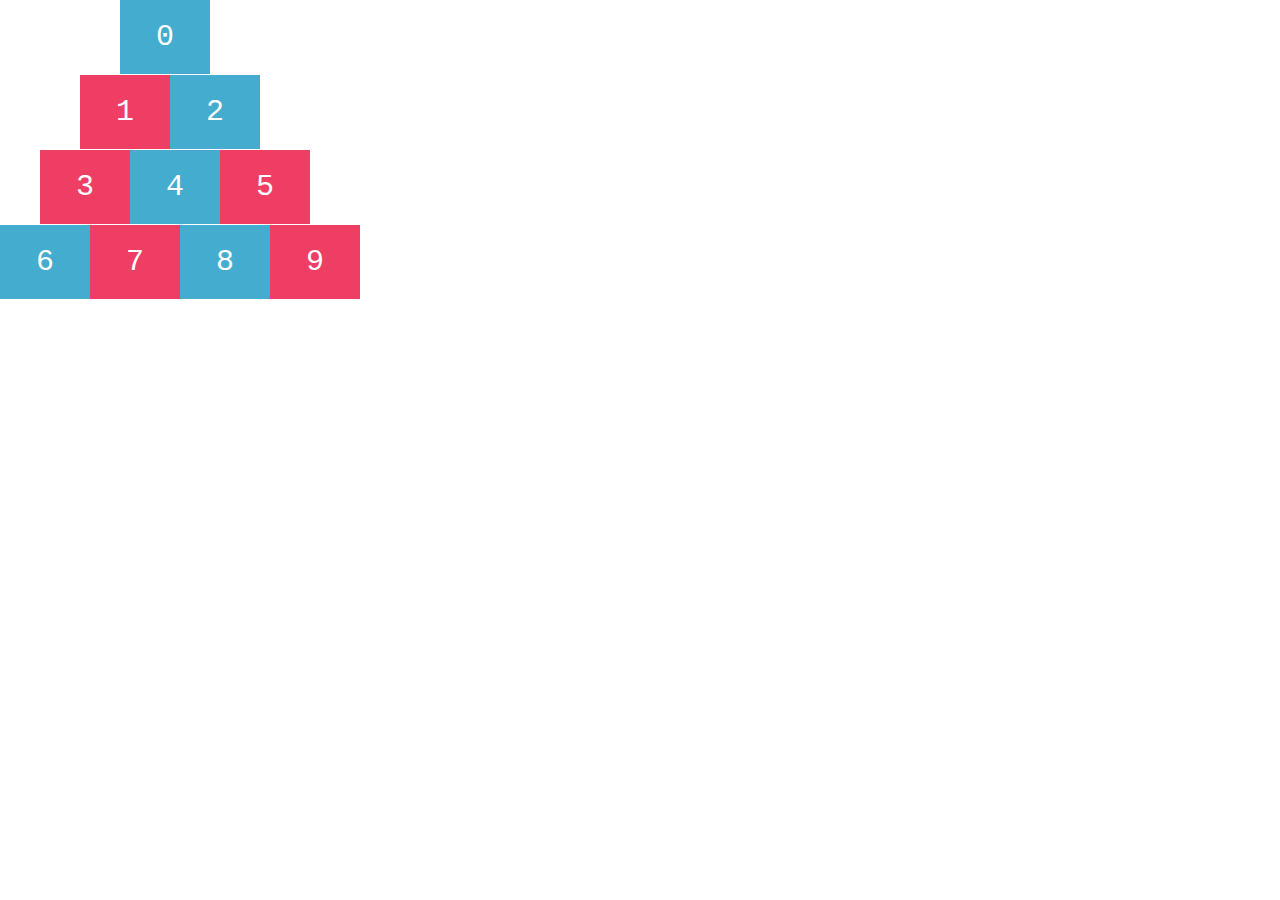
<file: m3-w7d2-css-selectors/src/main/webapp/index.html>
<!DOCTYPE html>
<html>
<head>
  <title>Fun with Blocks</title>
  <link rel="stylesheet" href="fun-with-blocks4.css">
</head>
<body>
  <div id="row1" class = "row">
  <div id="box_0" class="box even">
    0
  </div>
  </div>
  <div id="row2" class = "row">
	  <div id="box_1" class="box odd">
	    1
	  </div>
	  <div id="box_2" class="box even">
	    2
	  </div>
  </div>
  <div id="row3" class = "row">
	  <div id="box_3" class="box odd">
	    3
	  </div>
	  <div id="box_4" class="box even">
	    4
	  </div>
	  <div id="box_5" class="box odd">
	    5
	  </div>
  </div>
  <div id="row4" class = "row">
	  <div id="box_6" class="box even">
	    6
	  </div>
	  <div id="box_7" class="box odd">
	    7
	  </div>
	  <div id="box_8" class="box even">
	    8
	  </div>
	  <div id="box_9" class="box odd">
	    9
	  </div>
  </div>
</div>
</body>
</html>
</file>
<file: m3-w7d2-css-selectors/src/main/webapp/fun-with-blocks4.css>
html {
font: 30px Courier;
color: white;
}
body {
margin:auto 0;
}

.box {
  width: 50px;
  height: 50 px;
  display: inline-block;
  padding: 20px;
  float: left;
  text-align: center;
}

.row{
	position: relative;
}
#row1 {
	display: inline-block;
	position: relative;
	left: 120px;
}
#row2 {
	display: inline-block;
	position: absolute;
	top: 75px;
	left: 80px;
}
#row3 {
	display: inline-block;
	position: absolute;
	top: 150px;
	left: 40px;
}
#row4 {
	display: inline-block;
	position: absolute;
	top: 225px;
	left: 0px;
}
#box_0 {
  position: relative;

}
#box_1 {
  position: relative;
  
}
.odd {
	background-color: #ee3e64;
}
.even {
background-color: #44accf;
}
</file>
